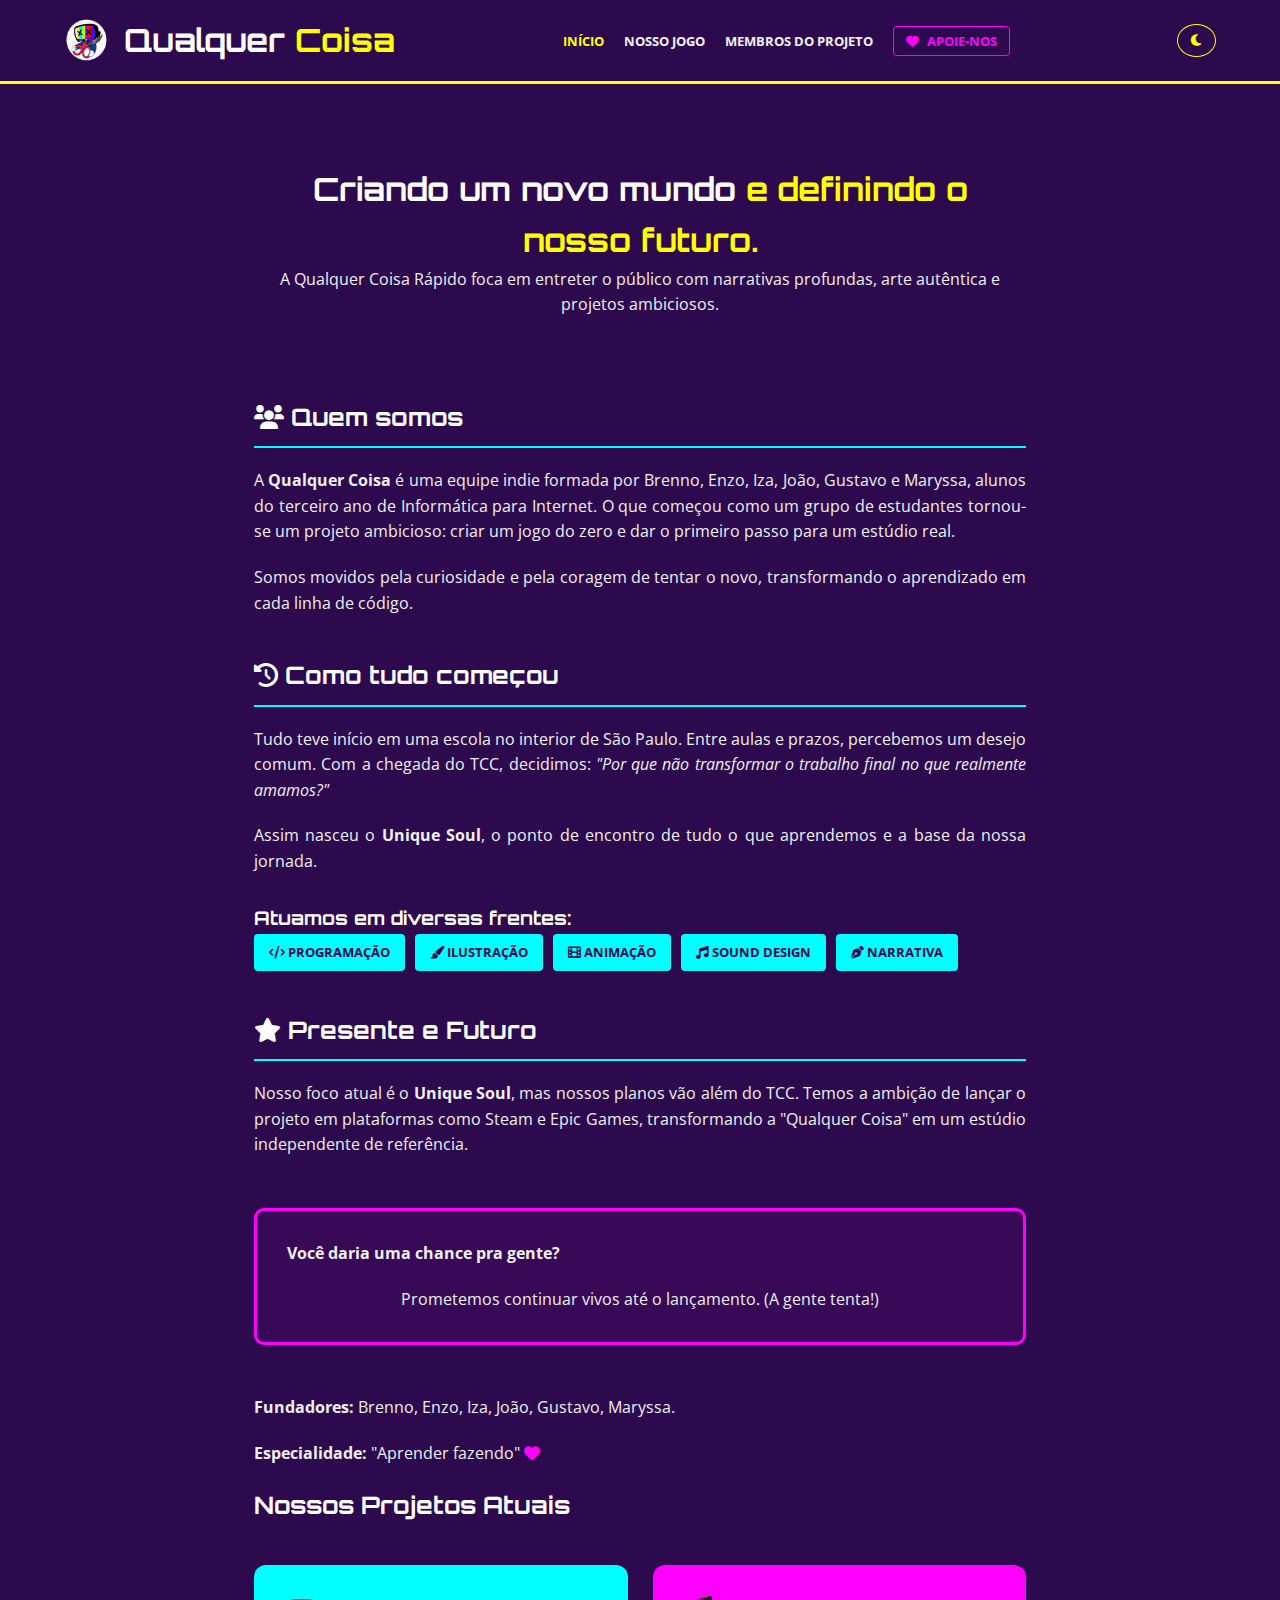
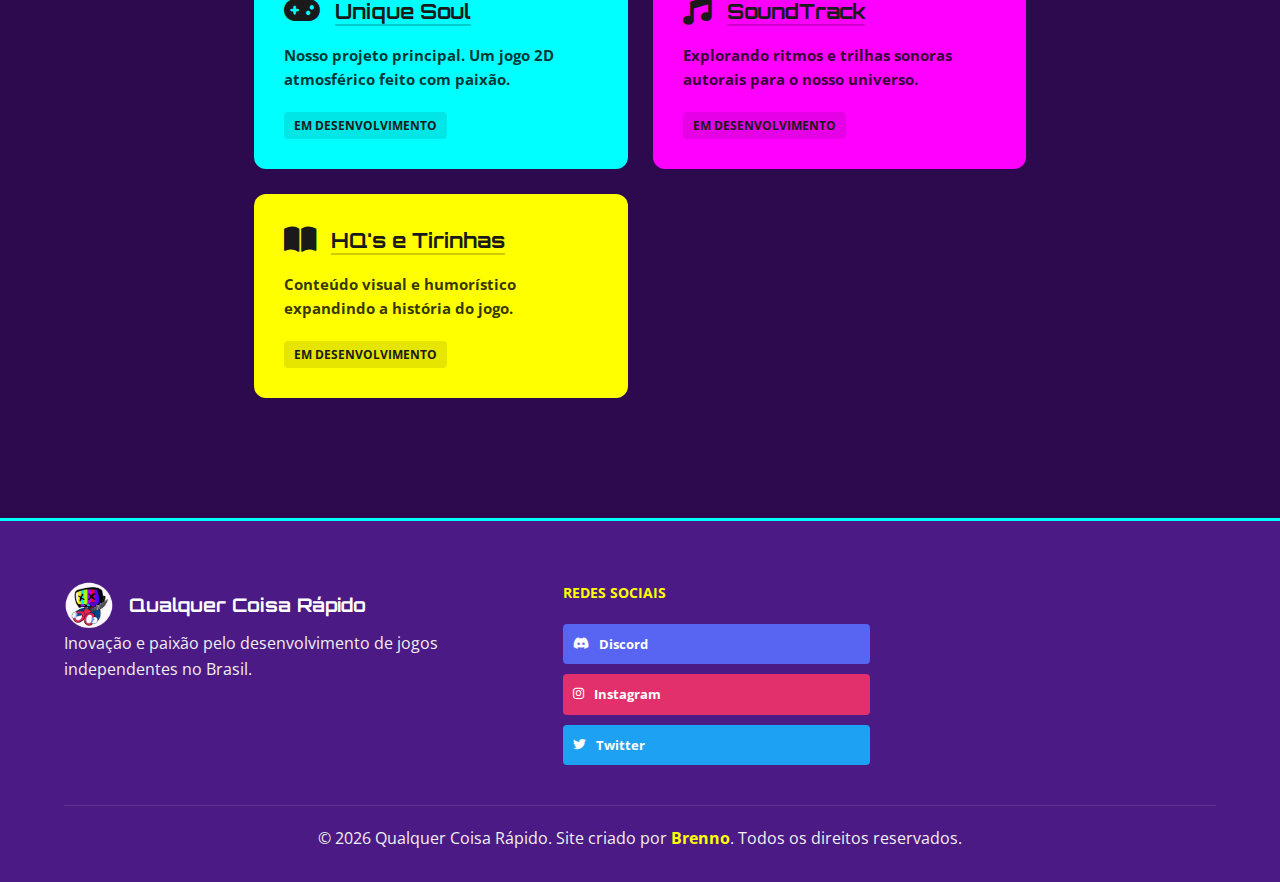
<file: index.html>
<!DOCTYPE html>
<html lang="pt-BR" data-theme="dark">
<head>
    <meta charset="UTF-8">
    <meta name="viewport" content="width=device-width, initial-scale=1.0">
    <title>Qualquer Coisa Rápido | Estúdio Indie</title>
    <link rel="stylesheet" href="css/style.css">
    <link href="https://fonts.googleapis.com/css2?family=Open+Sans:wght@400;700&family=Orbitron:wght@700&display=swap" rel="stylesheet">
    <link rel="stylesheet" href="https://cdnjs.cloudflare.com/ajax/libs/font-awesome/6.0.0/css/all.min.css">
    <link rel="icon" type="image/png" href="imagens/logo-s.png">
</head>
<body>

    <header class="main-header">
        <div class="header-content">
            <div class="logo-wrapper" id="mobile-menu-trigger">
                <img src="imagens/logo-s.png" alt="Logo" class="main-logo">
                <h1 class="site-name">Qualquer <span>Coisa</span></h1>
            </div>
            
            <nav class="top-nav">
                <ul>
                    <li><a href="index.html" style="color: var(--yellow);">Início</a></li>
                    <li><a href="jogo.html">Nosso Jogo</a></li>
                    <li><a href="membros.html">Membros do projeto</a></li>
                    <li><a href="desenvolvimento.html" class="nav-apoie"><i class="fas fa-heart"></i> Apoie-nos</a></li>
                </ul>
            </nav>

            <button id="theme-toggle" class="theme-btn">
                <i class="fas fa-moon"></i>
            </button>
        </div>
    </header>

    <div class="main-container single-column">
        <main class="content">
            <section class="company-hero">
                <h1>Criando um novo mundo <span>e definindo o nosso futuro.</span></h1>
                <p>A Qualquer Coisa Rápido foca em entreter o público com narrativas profundas, arte autêntica e projetos ambiciosos.</p>
            </section>

            <section class="main-article">
                
                <div class="section-header">
                    <h2><i class="fas fa-users"></i> Quem somos</h2>
                </div>
                <p>A <strong>Qualquer Coisa</strong> é uma equipe indie formada por Brenno, Enzo, Iza, João, Gustavo e Maryssa, alunos do terceiro ano de Informática para Internet. O que começou como um grupo de estudantes tornou-se um projeto ambicioso: criar um jogo do zero e dar o primeiro passo para um estúdio real.</p>
                <p>Somos movidos pela curiosidade e pela coragem de tentar o novo, transformando o aprendizado em cada linha de código.</p>

                <div class="section-header">
                    <h2><i class="fas fa-history"></i> Como tudo começou</h2>
                </div>
                <p>Tudo teve início em uma escola no interior de São Paulo. Entre aulas e prazos, percebemos um desejo comum. Com a chegada do TCC, decidimos: <em>"Por que não transformar o trabalho final no que realmente amamos?"</em></p>
                <p>Assim nasceu o <strong>Unique Soul</strong>, o ponto de encontro de tudo o que aprendemos e a base da nossa jornada.</p>

                <div class="skills-wrapper">
                    <h3>Atuamos em diversas frentes:</h3>
                    <div class="skills-grid">
                        <span><i class="fas fa-code"></i> Programação</span>
                        <span><i class="fas fa-paint-brush"></i> Ilustração</span>
                        <span><i class="fas fa-film"></i> Animação</span>
                        <span><i class="fas fa-music"></i> Sound Design</span>
                        <span><i class="fas fa-pen-nib"></i> Narrativa</span>
                    </div>
                </div>

                <div class="section-header">
                    <h2><i class="fas fa-star"></i> Presente e Futuro</h2>
                </div>
                <p>Nosso foco atual é o <strong>Unique Soul</strong>, mas nossos planos vão além do TCC. Temos a ambição de lançar o projeto em plataformas como Steam e Epic Games, transformando a "Qualquer Coisa" em um estúdio independente de referência.</p>
                
                <div class="manifesto-box">
                    <p><strong>Você daria uma chance pra gente?</strong></p>
                    <span>Prometemos continuar vivos até o lançamento. (A gente tenta!)</span>
                </div>

                <div class="founders-footer">
                    <p><strong>Fundadores:</strong> Brenno, Enzo, Iza, João, Gustavo, Maryssa.</p>
                    <p><strong>Especialidade:</strong> "Aprender fazendo" <i class="fas fa-heart" style="color: var(--magenta);"></i></p>
                </div>

            </section>

            <h2 class="grid-title">Nossos Projetos Atuais</h2>
            <div class="sections-grid">
                <div class="grid-item card-cyan">
                    <div class="card-header">
                        <i class="fas fa-gamepad"></i>
                        <h3><a href="jogo.html">Unique Soul</a></h3>
                    </div>
                    <p>Nosso projeto principal. Um jogo 2D atmosférico feito com paixão.</p>
                    <span class="status-tag">Em desenvolvimento</span>
                </div>
            
                <div class="grid-item card-magenta">
                    <div class="card-header">
                        <i class="fas fa-music"></i>
                        <h3><a href="desenvolvimento.html">SoundTrack</a></h3>
                    </div>
                    <p>Explorando ritmos e trilhas sonoras autorais para o nosso universo.</p>
                    <span class="status-tag">Em desenvolvimento</span>
                </div>
            
                <div class="grid-item card-yellow">
                    <div class="card-header">
                        <i class="fas fa-book-open"></i>
                        <h3><a href="desenvolvimento.html">HQ's e Tirinhas</a></h3>
                    </div>
                    <p>Conteúdo visual e humorístico expandindo a história do jogo.</p>
                    <span class="status-tag">Em desenvolvimento</span>
                </div>
            </div>
            </div>
        </main>
    </div>

    <footer class="big-footer">
        <div class="footer-container">
            <div class="footer-column brand">
                <div class="logo-wrapper">
                    <img src="imagens/logo-s.png" alt="Logo">
                    <h3>Qualquer Coisa <span>Rápido</span></h3>
                </div>
                <p>Inovação e paixão pelo desenvolvimento de jogos independentes no Brasil.</p>
            </div>

            <div class="footer-column social">
                <h4>Redes Sociais</h4>
                <div class="social-btns">
                    <a href="https://discord.gg/qrk3CjQ5HF" class="social-btn discord"><i class="fab fa-discord"></i> Discord</a>
                    <a href="https://www.instagram.com/qualquer_coisas_oficial/" class="social-btn instagram"><i class="fab fa-instagram"></i> Instagram</a>
                    <a href="desenvolvimento.html" class="social-btn twitter"><i class="fab fa-twitter"></i> Twitter</a>
                </div>
            </div>
        </div>
        <div class="footer-bottom">
            <p>&copy; 2026 Qualquer Coisa Rápido. Site criado por
                <a href="https://www.instagram.com/b.h_18_01/" target="_blank" class="highlight-link">Brenno</a>. 
                Todos os direitos reservados.
            </p>
        </div>
    </footer>

    <script src="js/script.js"></script>
</body>
</html>
</file>
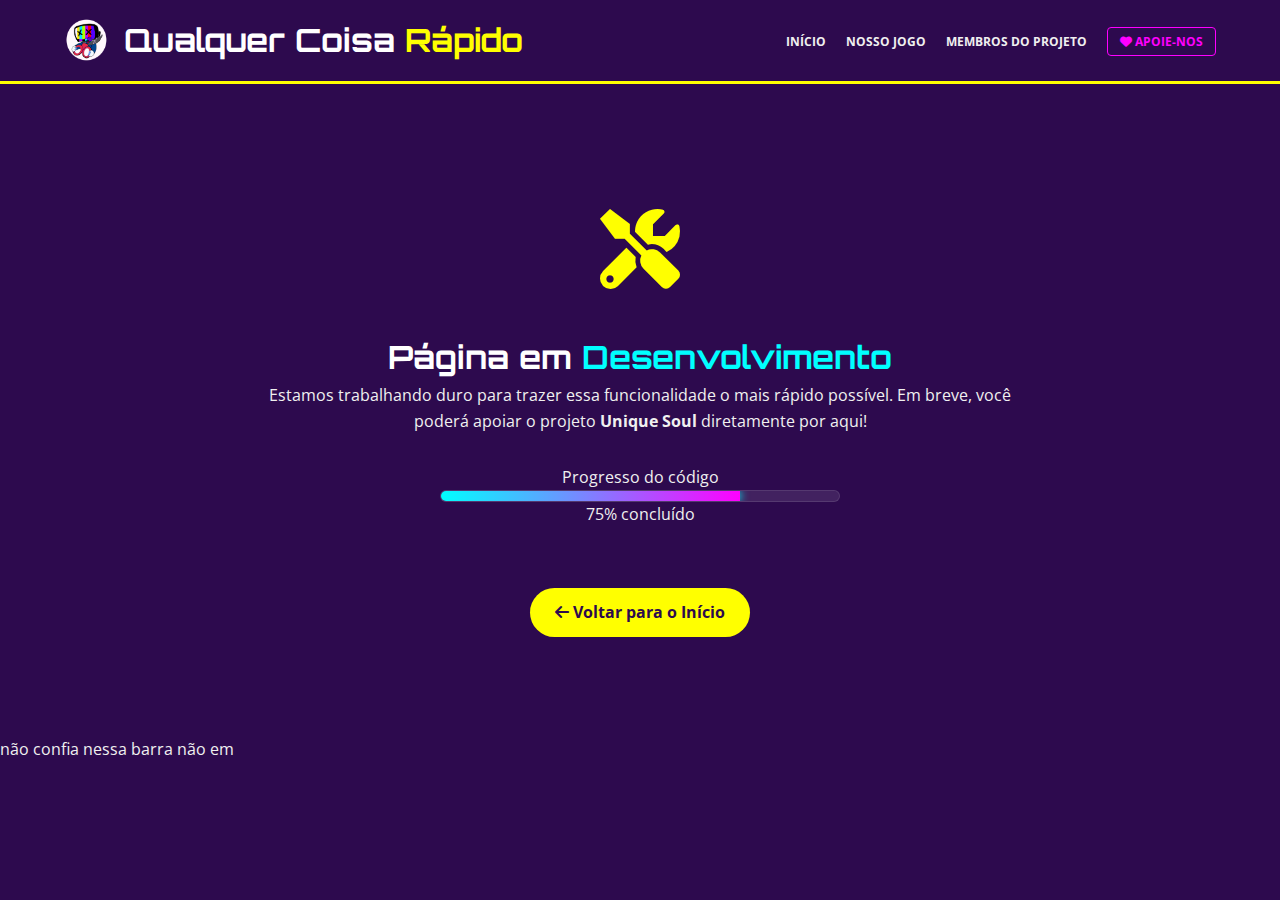
<file: desenvolvimento.html>
<!DOCTYPE html>
<html lang="pt-BR" data-theme="dark">
<head>
    <meta charset="UTF-8">
    <meta name="viewport" content="width=device-width, initial-scale=1.0">
    <title>Em Desenvolvimento | Qualquer Coisa Rápido</title>
    <link rel="stylesheet" href="css/desenvolvimento.css">
    <link href="https://fonts.googleapis.com/css2?family=Open+Sans:wght@400;700&family=Orbitron:wght@700&display=swap" rel="stylesheet">
    <link rel="stylesheet" href="https://cdnjs.cloudflare.com/ajax/libs/font-awesome/6.0.0/css/all.min.css">
    <link rel="icon" type="image/png" href="imagens/logo-s.png">
</head>
<body>

    <header class="main-header">
        <div class="header-content">
            <a href="index.html" class="logo-wrapper">
                <img src="imagens/logo-s.png" alt="Logo" class="main-logo">
                <h1 class="site-name">Qualquer Coisa <span>Rápido</span></h1>
            </a>
            <nav class="top-nav">
                <ul>
                    <li><a href="index.html">Início</a></li>
                    <li><a href="jogo.html">Nosso Jogo</a></li>
                    <li><a href="sobre-nos.html">Membros do projeto</a></li>
                    <li><a href="apoie.html" class="nav-apoie"><i class="fas fa-heart"></i> Apoie-nos</a></li>
                </ul>
            </nav>
        </div>
    </header>

    <main class="main-container single-column">
        <section class="dev-page">
            <div class="dev-icon">
                <i class="fas fa-tools"></i>
            </div>
            <h1>Página em <span>Desenvolvimento</span></h1>
            <p>Estamos trabalhando duro para trazer essa funcionalidade o mais rápido possível. Em breve, você poderá apoiar o projeto <strong>Unique Soul</strong> diretamente por aqui!</p>
            
            <div class="progress-container">
                <div class="progress-text">Progresso do código</div>
                <div class="progress-bar">
                    <div class="progress-fill"></div>
                </div>
                <span class="percentage">75% concluído</span>
            </div>

            <a href="index.html" class="back-btn"><i class="fas fa-arrow-left"></i> Voltar para o Início</a>
        </section>
    </main>
<P>não confia nessa barra não em</P>
    <script src="js/script.js"></script>
</body>
</html>
</file>
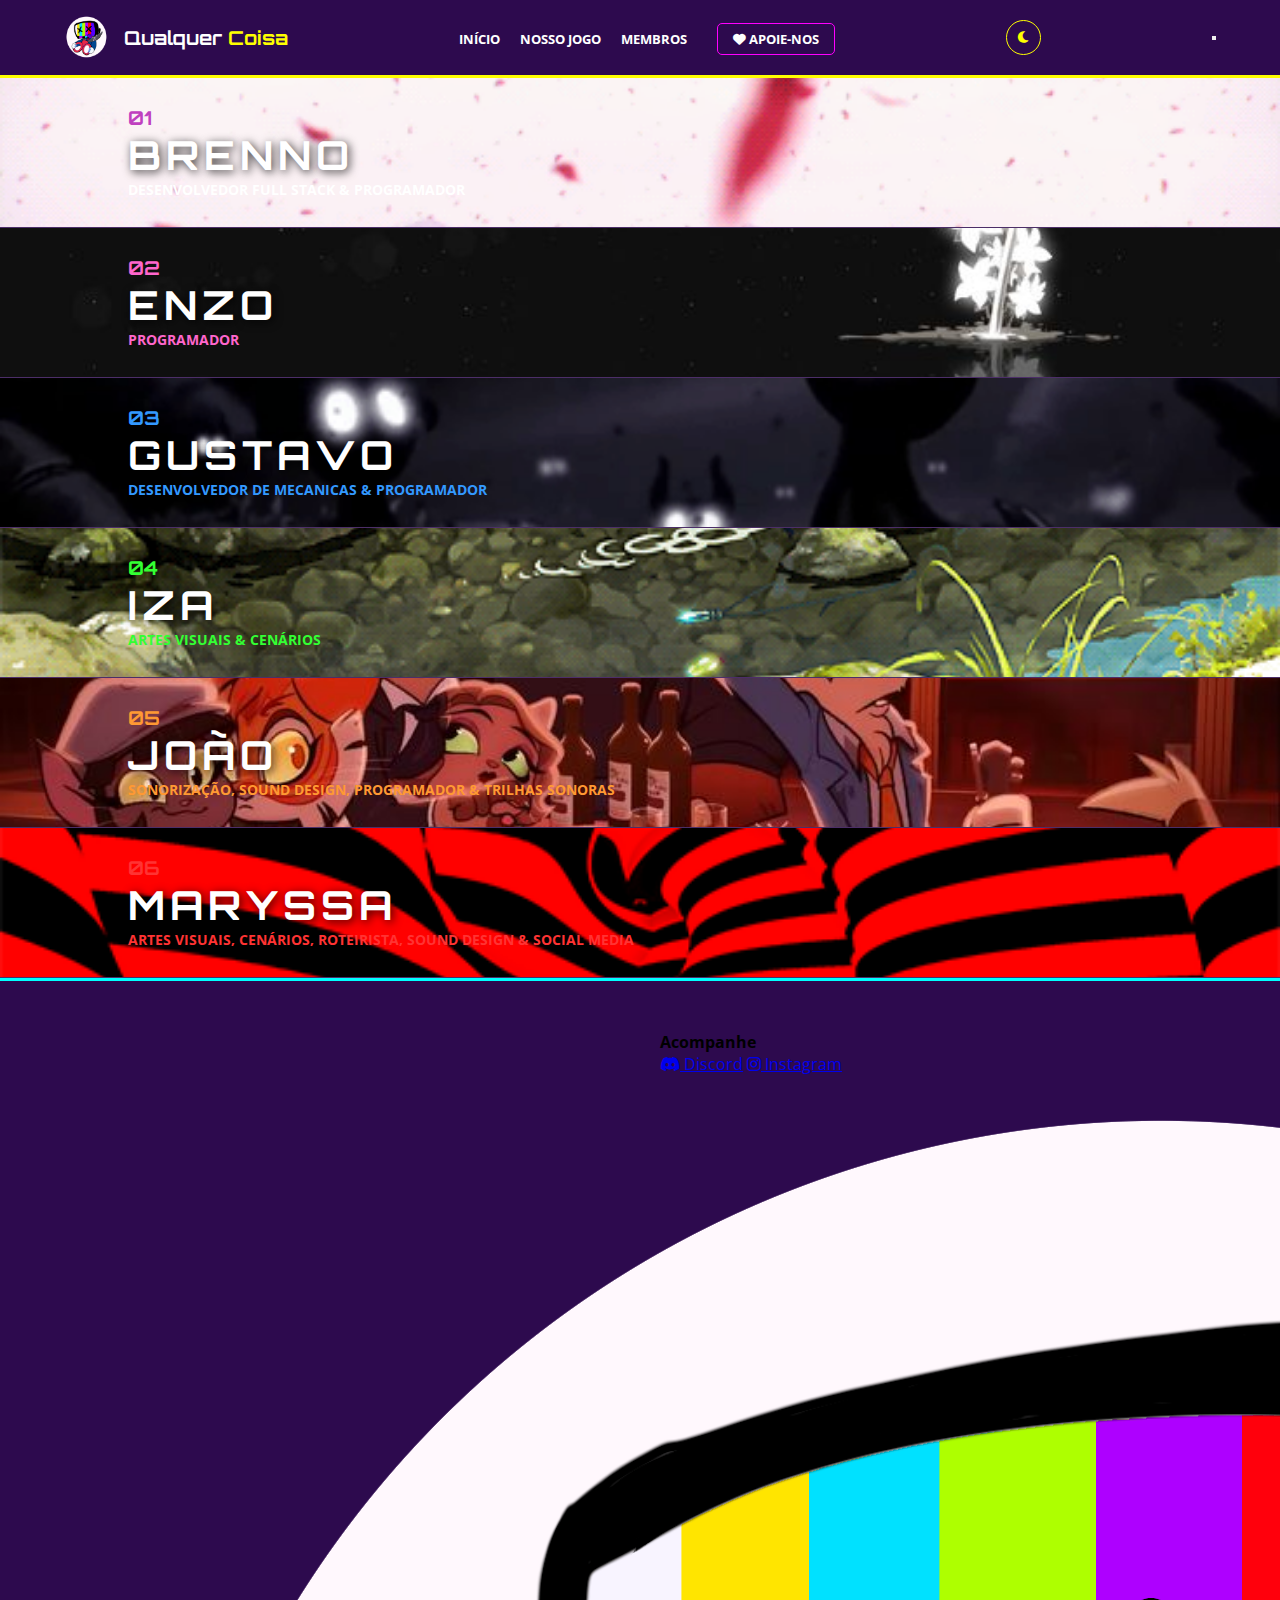
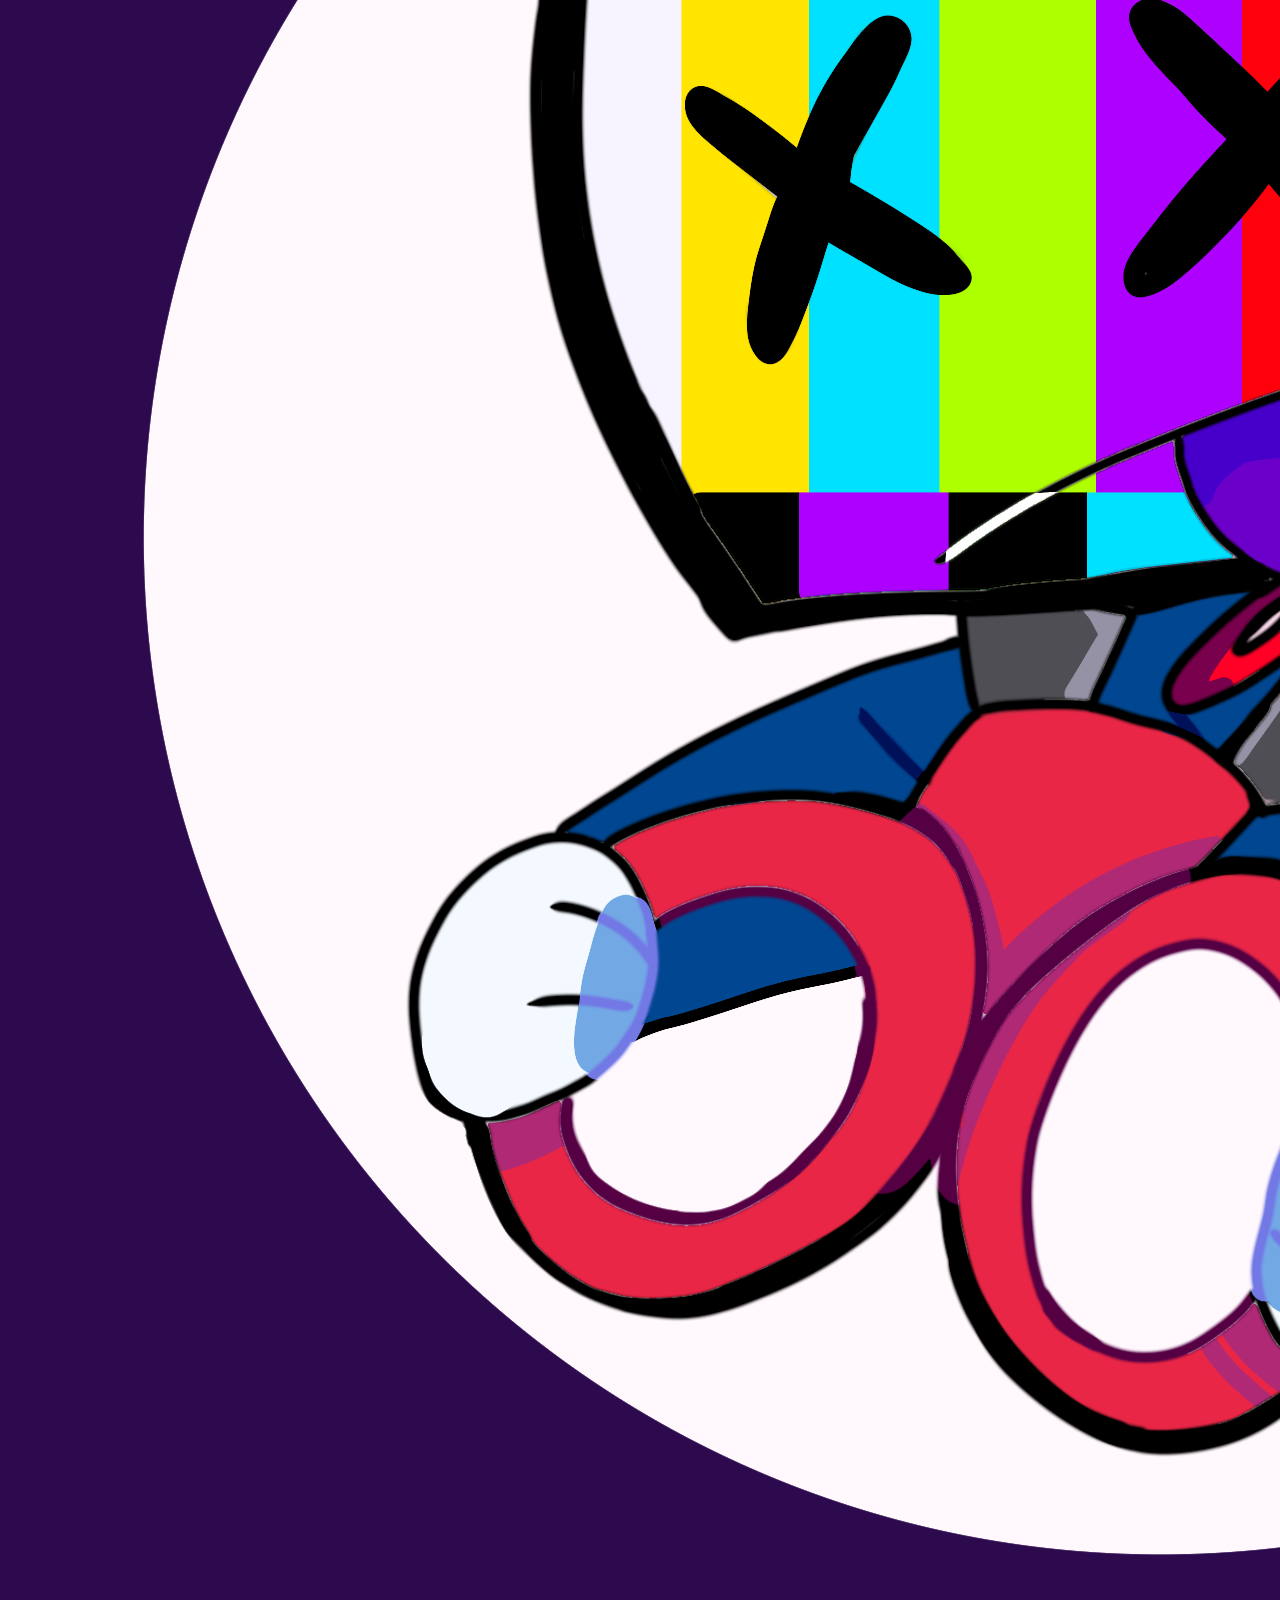
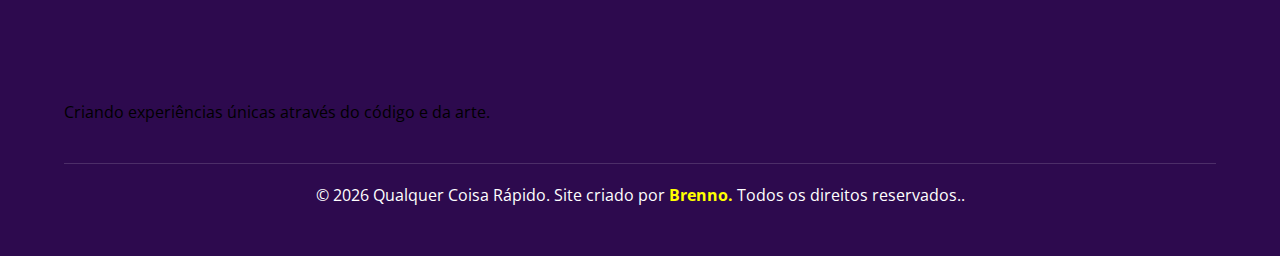
<file: membros.html>
<!DOCTYPE html>
<html lang="pt-BR" data-theme="dark">
<head>
    <meta charset="UTF-8">
    <meta name="viewport" content="width=device-width, initial-scale=1.0">
    <title>Equipe | Unique Soul</title>
    <link rel="stylesheet" href="css/membros.css">
    <link rel="stylesheet" href="https://cdnjs.cloudflare.com/ajax/libs/font-awesome/6.0.0/css/all.min.css">
    <link href="https://fonts.googleapis.com/css2?family=Orbitron:wght@700&family=Open+Sans:wght@400;700&display=swap" rel="stylesheet">
    <link rel="icon" type="image/png" href="imagens/logo-s.png">
</head>
<body>

    <header class="main-header">
        <div class="header-content">
            <a href="index.html" class="logo-wrapper">
                <img src="imagens/logo-s.png" alt="Logo" class="main-logo">
                <h1 class="site-name">Qualquer <span>Coisa</span></h1>
            </a>
            <nav class="top-nav">
                <ul>
                    <li><a href="index.html">Início</a></li>
                    <li><a href="jogo.html">Nosso Jogo</a></li>
                    <li><a href="membros.html" style="color: #ffff00;">Membros</a></li>
                    <li><a href="https://www.catarse.me/arrecadacao_para_um_jogo_indie_dba6?ref=user_contributed" class="nav-apoie"><i class="fas fa-heart"></i> Apoie-nos</a></li>
                </ul>
            </nav>
            <button id="theme-toggle" class="theme-btn"><i class="fas fa-moon"></i></button>
            <button class="menu-toggle" id="mobile-menu">
                <span></span>
                <span></span>
                <span></span>
            </button>
        </div>
    </header>

    <main class="genshin-container">
        <div class="genshin-team-list">
            
            <div class="member-banner">
                <div class="member-bg" style="background-image: url('imagens/campo.gif');"></div>
                
                <div class="member-content">
                    <div class="member-info">
                        <span class="member-id">01</span>
                        <h3>Brenno</h3>
                        <p>Desenvolvedor Full Stack & programador</p>
                    </div>
                </div>
            
                <img src="imagens/brenno icon.jpg" class="character-ilus" alt="Ilustração Brenno">
            </div>
            <div class="member-banner" style="--accent: var(--rosa);">
                <div class="member-bg" style="background-image: url('imagens/niggar.jpg');"></div>
                <div class="member-content">
                    <div class="member-info">
                        <span class="member-id">02</span>
                        <h3>Enzo</h3>
                        <p>Programador</p>
                    </div>
                </div>
                <img src="imagens/en.jpg" class="character-ilus" alt="Ilustração Brenno">
            </div>

            <div class="member-banner" style="--accent: var(--azul);">
                <div class="member-bg" style="background-image: url('imagens/gus-banner.gif');"></div>
                <div class="member-content">
                    <div class="member-info">
                        <span class="member-id">03</span>
                        <h3>Gustavo</h3>
                        <p>Desenvolvedor de mecanicas & Programador</p>
                    </div>
                </div>
                <img src="imagens/gus.jpg" class="character-ilus" alt="Ilustração Brenno">
            </div>

            <div class="member-banner" style="--accent: var(--verde);">
                <div class="member-bg" style="background-image: url('imagens/iza-banner.gif');"></div>
                <div class="member-content">
                    <div class="member-info">
                        <span class="member-id">04</span>
                        <h3>Iza</h3>
                        <p>Artes Visuais & Cenários</p>
                    </div>
                </div>
                <img src="imagens/iz.jpg" class="character-ilus" alt="Ilustração Brenno">
            </div>

            <div class="member-banner" style="--accent: var(--laranja);">
                <div class="member-bg" style="background-image: url('imagens/joão.jpg');"></div>
                <div class="member-content">
                    <div class="member-info">
                        <span class="member-id">05</span>
                        <h3>João</h3>
                        <p>Sonorização, Sound Design, programador & Trilhas sonoras</p>
                    </div>
                </div>
                <img src="imagens/jo.jpg" class="character-ilus" alt="Ilustração Brenno">
            </div>

            <div class="member-banner" style="--accent: var(--vermelho);">
                <div class="member-bg" style="background-image: url('imagens/yoki.gif');"></div>
                <div class="member-content">
                    <div class="member-info">
                        <span class="member-id">06</span>
                        <h3>Maryssa</h3>
                        <p>Artes Visuais, Cenários, Roteirista, Sound Design & Social Media</p>
                    </div>
                </div>
                <img src="imagens/ma.jpg" class="character-ilus" alt="Ilustração Brenno">
            </div>

        </div>
    </main>

    <footer class="big-footer">
        <div class="footer-container">
            <div class="footer-column brand">
                <div class="logo-wrapper">
                    <img src="imagens/logo-s.png" alt="Logo" class="footer-logo">
                    <h3>Qualquer Coisa <span>Rápido</span></h3>
                </div>
                <p>Criando experiências únicas através do código e da arte.</p>
            </div>
    
            <div class="footer-column">
                <h4>Acompanhe</h4>
                <div class="social-btns">
                    <a href="https://discord.gg/qrk3CjQ5HF" class="social-btn discord"><i class="fab fa-discord"></i> Discord</a>
                    <a href="https://www.instagram.com/qualquer_coisas_oficial/" class="social-btn instagram"><i class="fab fa-instagram"></i> Instagram</a>
                </div>
            </div>
        </div>
    
        <div class="footer-bottom">
            <p>&copy; 2026 Qualquer Coisa Rápido. Site criado por <a href="#" class="highlight-link">Brenno.</a> Todos os direitos reservados..</p>
        </div>
    </footer>

    <script src="js/membros.js"></script>
</body>
</html>
</file>
<file: css/style.css>
/* ============================================================
   1. SISTEMA DE CORES (PALETA ROXO/CIANO/AMARELO)
   ============================================================ */
   :root {
    /* Cores Fixas */
    --purple-dark: #2d0a4e;    /* Roxo Profundo (Fundo) */
    --purple-light: #4c1a84;   /* Roxo Médio (Cards) */
    --cyan: #00ffff;           /* Ciano Neon */
    --magenta: #ff00ff;        /* Magenta/Rosa */
    --yellow: #ffff00;         /* Amarelo Vibrante */
    --white: #ffffff;
    
    /* Variáveis de Tema (Escuro - Padrão) */
    --bg-body: var(--purple-dark);
    --bg-card: var(--purple-light);
    --text: #f0f0f0;
    --text-pure: var(--white);
    --accent: var(--yellow);   /* Amarelo como destaque */
    --border: rgba(255, 255, 255, 0.1);
    
    /* Redes Sociais */
    --discord: #5865f2;
    --instagram: #e1306c;
    --twitter: #1da1f2;
}

[data-theme="light"] {
    /* Variáveis de Tema (Claro) */
    --bg-body: #f5edff;
    --bg-card: #ffffff;
    --text: #2d0a4e;
    --text-pure: #2d0a4e;
    --accent: #6200ee;
    --border: rgba(45, 10, 78, 0.1);
}

/* ============================================================
   2. CONFIGURAÇÕES GERAIS
   ============================================================ */
* { margin: 0; padding: 0; box-sizing: border-box; }

body {
    background-color: var(--bg-body);
    color: var(--text);
    font-family: 'Open Sans', sans-serif;
    transition: all 0.3s ease;
    line-height: 1.6;
}

h1, h2, h3, .site-name { font-family: 'Orbitron', sans-serif; color: var(--text-pure); }

/* ============================================================
   3. HEADER (FIX DA LOGO)
   ============================================================ */
.main-header {
    background: var(--bg-body);
    border-bottom: 3px solid var(--yellow); /* Linha amarela igual à imagem */
    padding: 15px 5%;
    position: sticky;
    top: 0;
    z-index: 1000;
}

.header-content {
    display: flex;
    justify-content: space-between;
    align-items: center;
    max-width: 1200px;
    margin: 0 auto;
}

.logo-wrapper { display: flex; align-items: center; gap: 15px; text-decoration: none; }

/* LOGO SEMPRE PEQUENA */
.main-logo { 
    width: 45px !important; 
    height: 45px !important; 
    object-fit: contain;
}

.site-name span { color: var(--yellow); }

.top-nav ul { display: flex; list-style: none; gap: 20px; }
.top-nav a { 
    text-decoration: none; 
    color: var(--text); 
    font-weight: bold; 
    font-size: 0.8rem; 
    text-transform: uppercase;
}

.theme-btn {
    background: none;
    border: 1px solid var(--yellow);
    color: var(--yellow);
    padding: 8px 12px;
    border-radius: 50%;
    cursor: pointer;
}

/* ============================================================
   4. CONTEÚDO (MAIN ARTICLE)
   ============================================================ */
.main-container.single-column {
    max-width: 900px;
    margin: 0 auto;
    padding: 40px 5%;
}

.company-hero { text-align: center; padding: 40px 0; }
.company-hero h1 span { color: var(--yellow); }

.section-header {
    border-bottom: 2px solid var(--cyan);
    margin: 40px 0 20px;
    padding-bottom: 10px;
    color: var(--cyan);
}

.main-article p { text-align: justify; margin-bottom: 20px; }

/* Skills - Estilo Botões da Imagem */
.skills-wrapper { margin: 30px 0; }
.skills-grid { display: flex; flex-wrap: wrap; gap: 10px; }
.skills-grid span {
    background: var(--cyan);
    color: var(--purple-dark);
    padding: 8px 15px;
    border-radius: 4px; /* Mais quadradinho igual na imagem */
    font-weight: bold;
    font-size: 0.8rem;
    text-transform: uppercase;
}

/* Manifesto Box - Borda Magenta */
.manifesto-box {
    text-align: center;
    margin: 50px 0;
    padding: 30px;
    border: 3px solid var(--magenta);
    background: rgba(255, 0, 255, 0.05);
    border-radius: 10px;
}

/* ============================================================
   5. GRID DE PROJETOS (CARDS)
   ============================================================ */
.sections-grid { display: grid; grid-template-columns: repeat(auto-fit, minmax(250px, 1fr)); gap: 20px; }
.grid-item { padding: 25px; border-radius: 8px; color: #000; font-weight: bold; }
.grid-item h3 a { color: #000; text-decoration: none; }

.card-cyan { background: var(--cyan); }
.card-magenta { background: var(--magenta); }
.card-yellow { background: var(--yellow); }

/* ============================================================
   6. RODAPÉ (BIG FOOTER)
   ============================================================ */
.big-footer {
    background: var(--bg-card);
    border-top: 3px solid var(--cyan);
    padding: 60px 5% 30px;
    margin-top: 80px;
}

.footer-container {
    display: grid;
    grid-template-columns: 1.5fr 1fr 1fr;
    gap: 40px;
    max-width: 1200px;
    margin: 0 auto;
}

/* LOGO DO RODAPÉ TRAVADA */
.footer-column.brand .logo-wrapper img {
    width: 50px !important;
    height: 50px !important;
}

.footer-column h4 { color: var(--yellow); margin-bottom: 20px; text-transform: uppercase; font-size: 0.9rem; }
.footer-column.links a { text-decoration: none; color: var(--text); opacity: 0.8; }
.footer-column.links a:hover { color: var(--yellow); opacity: 1; }

.social-btns { display: flex; flex-direction: column; gap: 10px; }
.social-btn {
    text-decoration: none !important; color: #fff !important;
    padding: 10px; border-radius: 4px; font-size: 0.8rem;
    display: flex; align-items: center; gap: 10px; font-weight: bold;
}
.discord { background: var(--discord); }
.instagram { background: var(--instagram); }
.twitter { background: var(--twitter); }

.footer-bottom {
    margin-top: 40px;
    padding-top: 20px;
    border-top: 1px solid var(--border);
    text-align: center;
}

/* LINK BRENNO EM AMARELO */
.highlight-link {
    color: var(--yellow) !important;
    font-weight: bold;
    text-decoration: none;
}
.highlight-link:hover { text-decoration: underline; }

/* Responsivo */
@media (max-width: 850px) {
    .footer-container { grid-template-columns: 1fr; text-align: center; }
    .footer-column.brand, .social-btns { align-items: center; }
}
/* Estilo especial para o link de Apoio */
.nav-apoie {
    color: var(--magenta) !important; /* Rosa choque da sua paleta */
    border: 1px solid var(--magenta);
    padding: 5px 12px;
    border-radius: 4px;
    transition: 0.3s;
}

.nav-apoie:hover {
    background: var(--magenta);
    color: var(--purple-dark) !important; /* Inverte a cor ao passar o mouse */
    box-shadow: 0 0 10px var(--magenta);
}

.nav-apoie i {
    margin-right: 5px;
    font-size: 0.8rem;
}
/* Container dos Cards */
.sections-grid {
    display: grid;
    grid-template-columns: repeat(auto-fit, minmax(280px, 1fr));
    gap: 25px;
    margin-top: 40px;
}

/* Estilo Base do Card */
.grid-item {
    padding: 30px;
    border-radius: 12px;
    transition: transform 0.3s ease;
    /* Força tudo que está dentro a ser escuro para dar contraste */
    color: #1a1a1a !important; 
}

.grid-item:hover {
    transform: translateY(-10px);
}

/* Alinhamento do Ícone com o Título */
.card-header {
    display: flex;
    align-items: center;
    gap: 15px; /* Espaço entre o ícone e o texto */
    margin-bottom: 15px;
}

.card-header i {
    font-size: 1.8rem;
    color: #1a1a1a;
}

.card-header h3 {
    margin: 0;
    font-size: 1.3rem;
}

/* Força os links a serem pretos também */
.grid-item h3 a {
    color: #1a1a1a !important;
    text-decoration: none;
    border-bottom: 2px solid rgba(0,0,0,0.2);
}

/* Descrição e Tags */
.grid-item p {
    font-size: 0.95rem;
    margin-bottom: 20px;
    color: rgba(0, 0, 0, 0.8); /* Preto levemente transparente */
}

.status-tag {
    display: inline-block;
    background: rgba(0, 0, 0, 0.1);
    padding: 4px 10px;
    border-radius: 4px;
    font-size: 0.75rem;
    font-weight: bold;
    text-transform: uppercase;
    color: #1a1a1a;
}
.top-nav a:hover { 
    color: var(--yellow); 
}
</file>
<file: css/desenvolvimento.css>
:root {
    --purple-dark: #2d0a4e; --purple-light: #4c1a84;   
    --cyan: #00ffff; --magenta: #ff00ff; --yellow: #ffff00; --white: #ffffff;
    --bg-body: var(--purple-dark); --bg-card: var(--purple-light);
    --text: #f0f0f0; --text-pure: var(--white); --accent: var(--yellow);   
    --border: rgba(255, 255, 255, 0.1);
}

[data-theme="light"] {
    --bg-body: #f5edff; --bg-card: #ffffff;
    --text: #2d0a4e; --text-pure: #2d0a4e; --accent: #6200ee;         
}

* { margin: 0; padding: 0; box-sizing: border-box; }

body { background-color: var(--bg-body); color: var(--text); font-family: 'Open Sans', sans-serif; line-height: 1.6; }

h1, h2, h3, .site-name { font-family: 'Orbitron', sans-serif; color: var(--text-pure); }

/* HEADER */
.main-header { background: var(--bg-body); border-bottom: 3px solid var(--yellow); padding: 15px 5%; position: sticky; top: 0; z-index: 1000; }
.header-content { display: flex; justify-content: space-between; align-items: center; max-width: 1200px; margin: 0 auto; }
.logo-wrapper { display: flex; align-items: center; gap: 15px; text-decoration: none; }
.main-logo { width: 45px !important; height: 45px !important; object-fit: contain; flex-shrink: 0; }
.site-name span { color: var(--yellow); }
.top-nav ul { display: flex; list-style: none; gap: 20px; align-items: center; }
.top-nav a { text-decoration: none; color: var(--text); font-weight: bold; font-size: 0.75rem; text-transform: uppercase; }
.nav-apoie { color: var(--magenta) !important; border: 1px solid var(--magenta); padding: 5px 12px; border-radius: 4px; }

/* CONTEÚDO DEV PAGE */
.main-container.single-column { max-width: 900px; margin: 0 auto; padding: 40px 5%; }
.dev-page { text-align: center; padding: 60px 0; }
.dev-icon { font-size: 5rem; color: var(--yellow); margin-bottom: 20px; animation: wrench 2s infinite ease; }
@keyframes wrench { 0%, 100% { transform: rotate(0); } 50% { transform: rotate(20deg); } }
.dev-page h1 span { color: var(--cyan); }
.progress-container { width: 100%; max-width: 400px; margin: 30px auto; }
.progress-bar { width: 100%; height: 12px; background: rgba(255,255,255,0.1); border-radius: 10px; overflow: hidden; border: 1px solid var(--border); }
.progress-fill { width: 75%; height: 100%; background: linear-gradient(90deg, var(--cyan), var(--magenta)); box-shadow: 0 0 10px var(--cyan); }
.back-btn { display: inline-block; margin-top: 30px; text-decoration: none; color: var(--purple-dark); background: var(--yellow); padding: 12px 25px; border-radius: 50px; font-weight: bold; }

/* FOOTER SIMPLES */
.big-footer { background: var(--bg-card); border-top: 3px solid var(--cyan); padding: 40px 5%; margin-top: 60px; }
.top-nav a:hover { 
    color: var(--yellow); 
}
</file>
<file: css/membros.css>
/* =========================================
   1. VARIÁVEIS E TEMAS
   ========================================= */
:root {
    --purple-dark: #2d0a4e;
    --white: #ffffff;
    --yellow: #ffff00;
    --magenta: #ff00ff;
    --cyan: #00ffff;
    
    /* Cores dos Membros (Fallback) */
    --roxo: #bf40bf;
    --rosa: #ff66cc;
    --azul: #3399ff;
    --verde: #33ff33;
    --laranja: #ff9933;
    --vermelho: #ff3333;

    /* Variáveis Adaptáveis */
    --bg-header: var(--purple-dark);
    --text-nav: #ffffff;
    --bg-main: var(--purple-dark);
    --linha-divisora: rgba(255, 255, 255, 0.15);
}

[data-theme="light"] {
    --purple-dark: #ffffff;
    --white: #1a052e;
    --bg-header: #f0f0f0;
    --text-nav: #1a052e;
    --bg-main: #ffffff;
    --linha-divisora: rgba(0, 0, 0, 0.1);
}

/* =========================================
   2. RESET E ESTRUTURA
   ========================================= */
* { margin: 0; padding: 0; box-sizing: border-box; }

body, html {
    overflow-x: hidden;
    background-color: var(--bg-main);
    font-family: 'Open Sans', sans-serif;
    transition: background 0.3s ease;
}

/* =========================================
   3. HEADER E MENU (UNIFICADO)
   ========================================= */
.main-header {
    background: var(--bg-header);
    border-bottom: 3px solid var(--yellow);
    padding: 15px 5%;
    position: sticky;
    top: 0;
    z-index: 1000;
}

.header-content {
    display: flex;
    justify-content: space-between;
    align-items: center;
    max-width: 1200px;
    margin: 0 auto;
}

.logo-wrapper { 
    display: flex; 
    align-items: center; 
    gap: 15px; 
    text-decoration: none; 
}

.main-logo { width: 45px; height: 45px; object-fit: contain; }
.site-name { font-family: 'Orbitron'; font-size: 1.2rem; color: var(--white); }

/* NOME DA PÁGINA EM AMARELO */
.site-name span { color: var(--yellow) !important; }

.top-nav ul { display: flex; list-style: none; gap: 20px; align-items: center; }
.top-nav a { 
    text-decoration: none; 
    color: var(--text-nav) !important; 
    font-weight: bold; 
    font-size: 0.8rem; 
    text-transform: uppercase; 
    transition: 0.3s;
}

.top-nav a:hover { color: var(--yellow) !important; }

/* BOTÃO DE TEMA CIRCULAR */
.theme-btn {
    background: transparent;
    border: 1px solid var(--yellow) !important;
    color: var(--yellow) !important;
    width: 35px;
    height: 35px;
    border-radius: 50%;
    cursor: pointer;
    display: flex;
    align-items: center;
    justify-content: center;
}

/* BOTÃO APOIE */
.nav-apoie {
    color: var(--magenta) !important; 
    border: 1px solid var(--magenta) !important;
    padding: 6px 15px !important;
    border-radius: 5px;
    margin-left: 10px;
}

/* =========================================
   4. FAIXAS DOS MEMBROS (RECUPERADO)
   ========================================= */
.genshin-container { width: 100%; display: flex; flex-direction: column; }

.member-banner {
    position: relative;
    width: 100%;
    height: 16.66vh; 
    min-height: 140px;
    overflow: hidden;
    cursor: pointer;
    border-bottom: 1px solid var(--linha-divisora);
    transition: height 0.5s cubic-bezier(0.25, 1, 0.5, 1); 
    z-index: 5;
}

.member-banner:hover { height: 25vh; z-index: 10; }

.member-bg {
    position: absolute;
    top: 0; left: 0;
    width: 100%; height: 100%;
    background-size: cover;
    background-position: center;
    transition: transform 0.8s ease;
    z-index: 1;
}

.member-banner:hover .member-bg {
    transform: scale(1.1);
    filter: brightness(70%);
}

.member-content {
    position: relative;
    z-index: 4;
    height: 100%;
    display: flex;
    align-items: center;
    padding-left: 10%;
    pointer-events: none;
}

/* AQUI O CSS RECONHECE O --ACCENT DO SEU HTML */
.member-id {
    color: var(--accent, var(--roxo)); /* Usa o que ta no HTML, se n tiver usa roxo */
    font-family: 'Orbitron';
    font-size: 1.2rem;
    font-weight: bold;
    display: block;
}

.member-info h3 {
    font-family: 'Orbitron';
    font-size: 2.5rem;
    color: var(--white) !important;
    letter-spacing: 5px;
    text-transform: uppercase;
    text-shadow: 2px 2px 10px rgba(0, 0, 0, 0.8);
}

.member-info p {
    color: var(--accent, var(--white)); /* Cor do texto muda conforme o membro */
    font-weight: bold;
    text-transform: uppercase;
    font-size: 0.9rem;
}

/* Ilustrações */
.character-ilus {
    position: absolute;
    right: -100px;
    bottom: -20px;
    height: 120%;
    z-index: 3;
    opacity: 0;
    transition: all 0.6s ease;
}

.member-banner:hover .character-ilus {
    opacity: 1;
    right: 5%;
}

/* =========================================
   5. FOOTER
   ========================================= */
.big-footer {
    background-color: var(--bg-header) !important; 
    border-top: 3px solid var(--cyan);
    padding: 50px 5%;
}

.footer-container {
    max-width: 1200px;
    margin: 0 auto;
    display: grid;
    grid-template-columns: repeat(auto-fit, minmax(250px, 1fr));
    gap: 40px;
}

.footer-bottom {
    text-align: center;
    margin-top: 40px;
    padding-top: 20px;
    border-top: 1px solid var(--linha-divisora);
    color: var(--white) !important;
}

.highlight-link { color: var(--yellow) !important; text-decoration: none; font-weight: bold; }

@media (max-width: 768px) {
    .member-info h3 { font-size: 1.6rem; }
    .character-ilus { display: none; }
}
</file>
